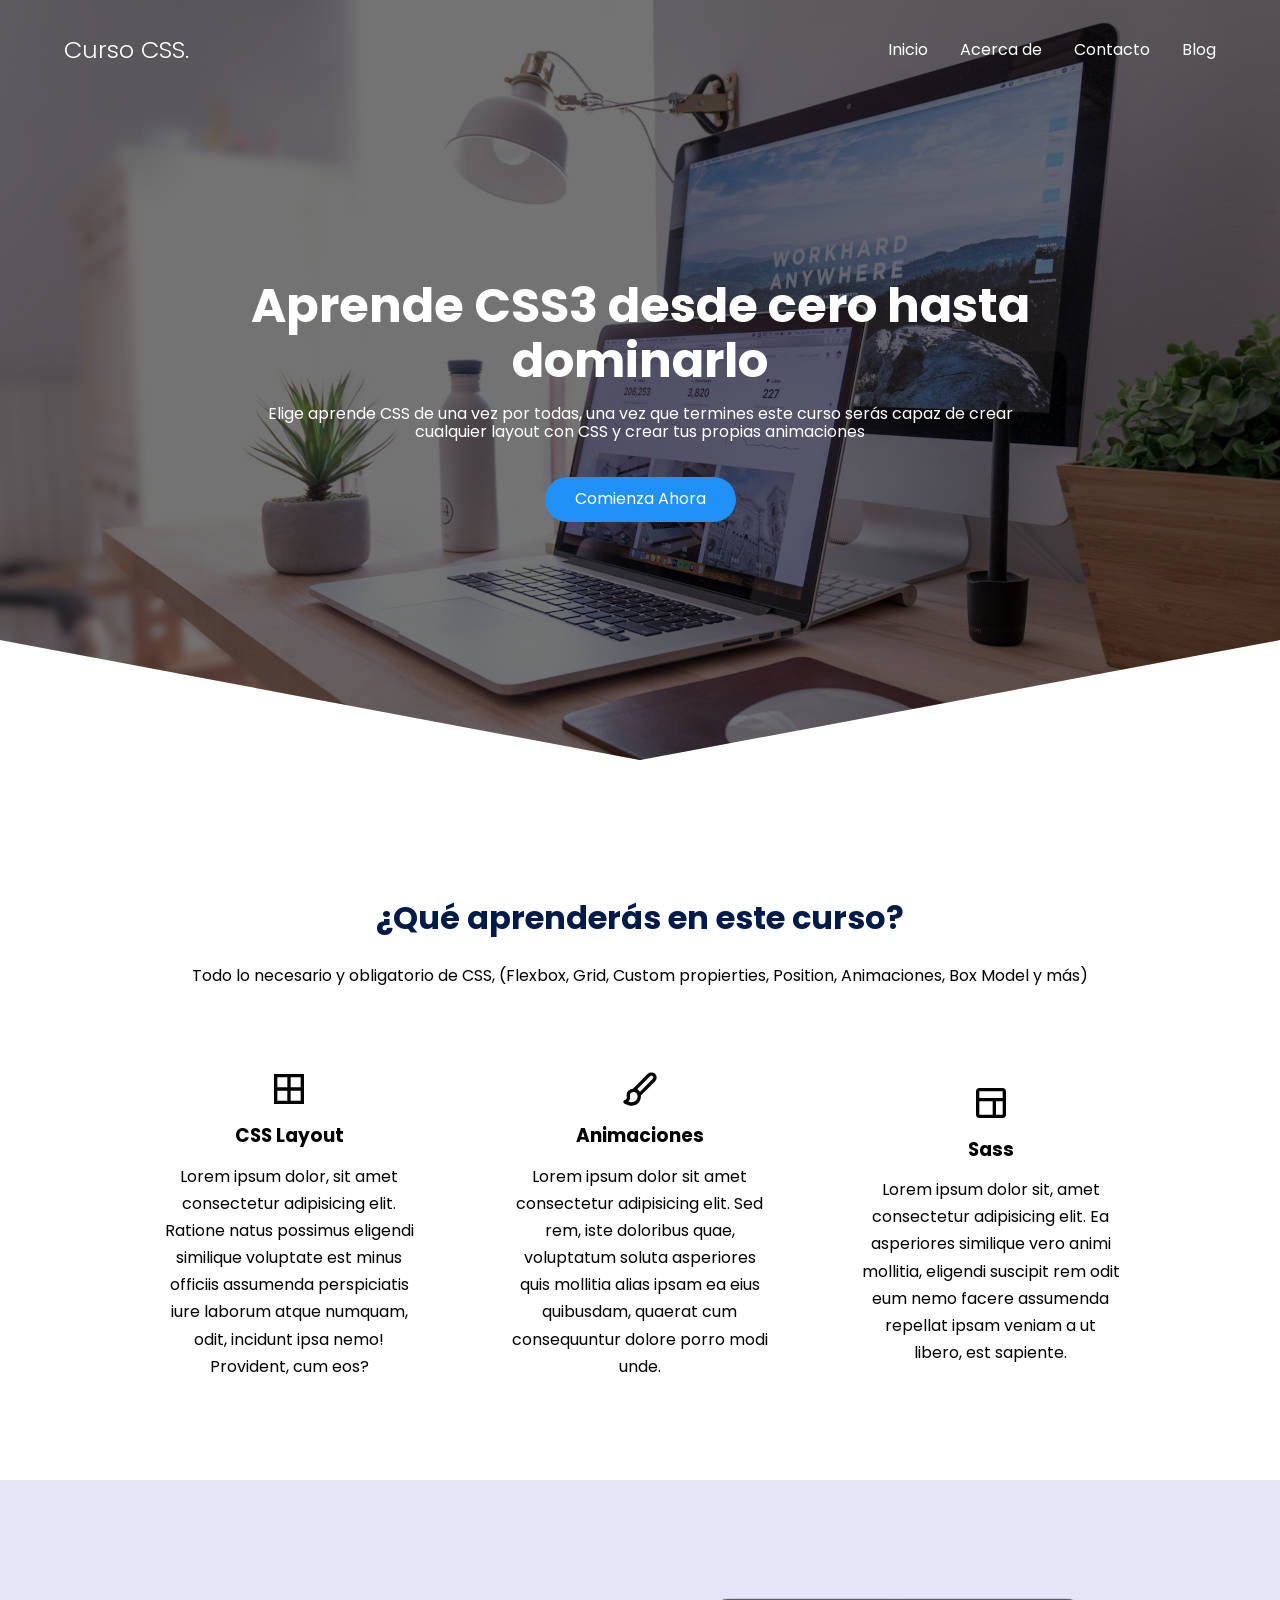
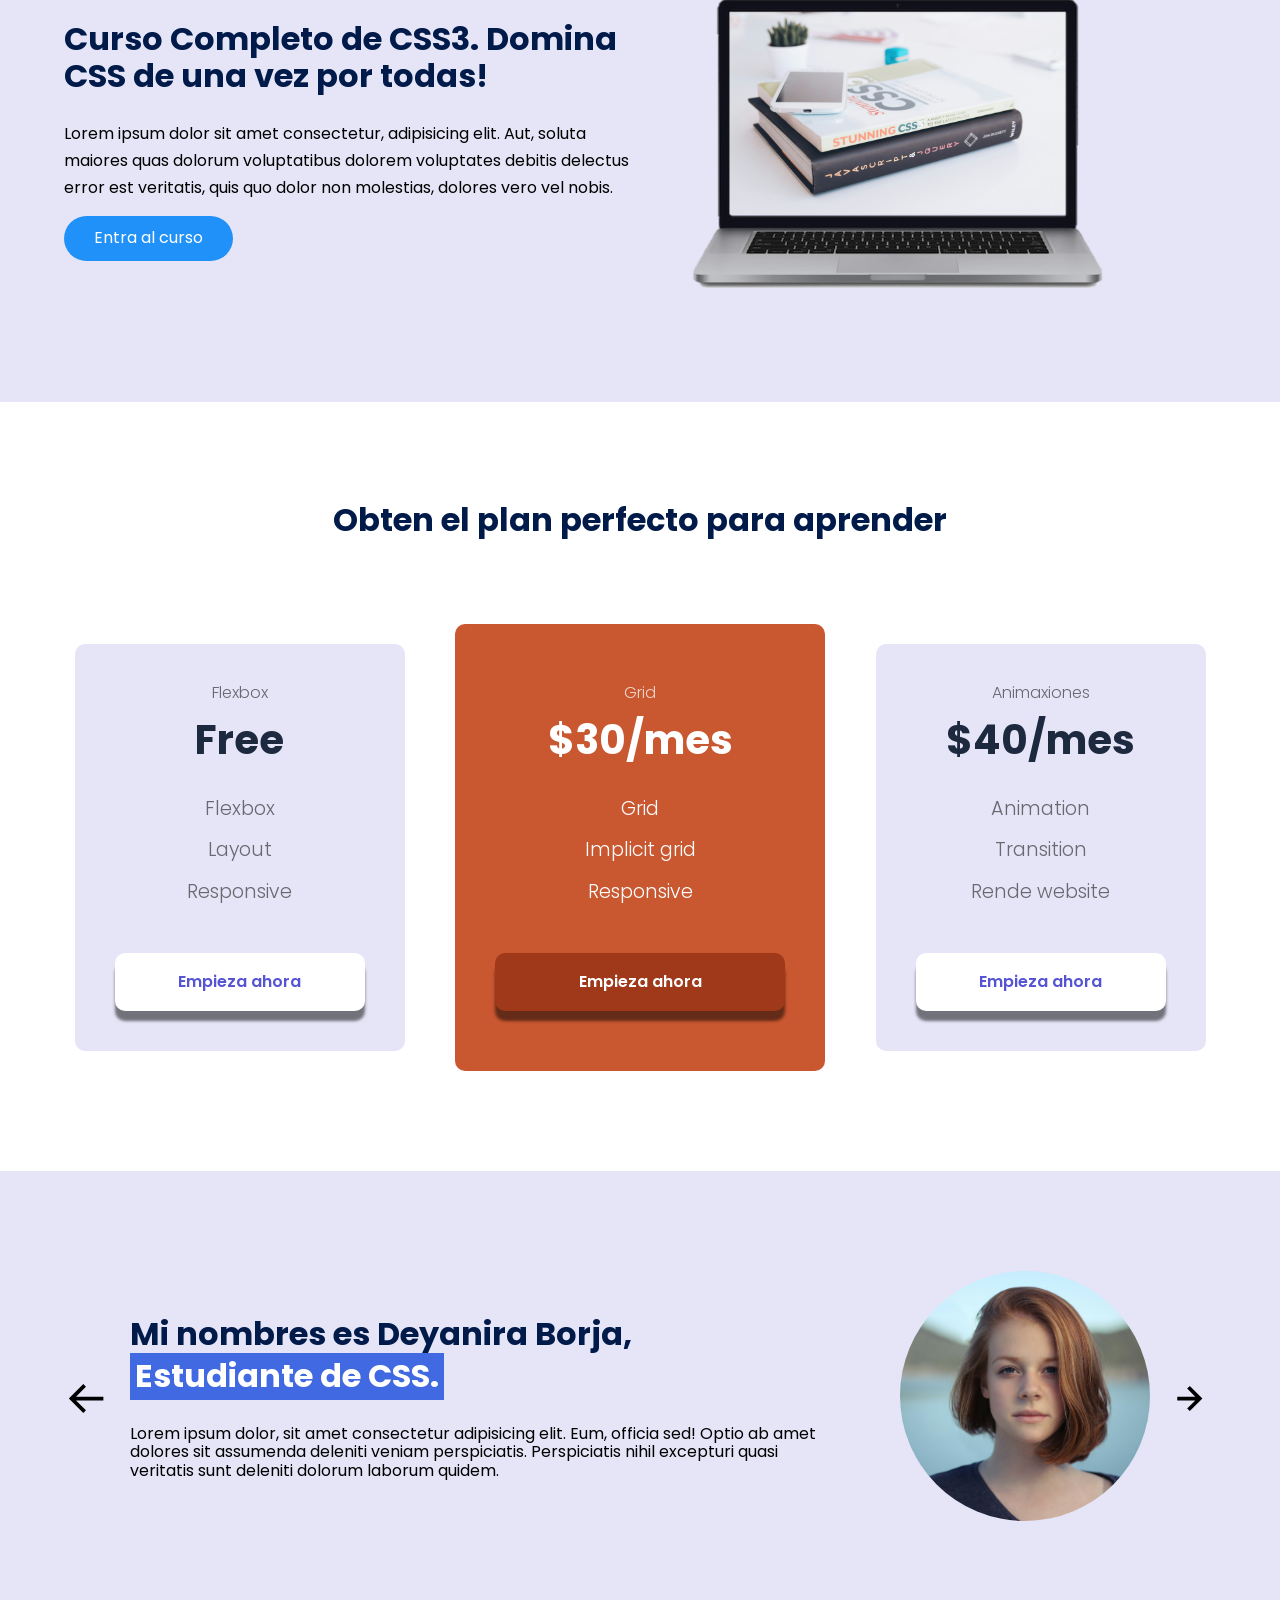
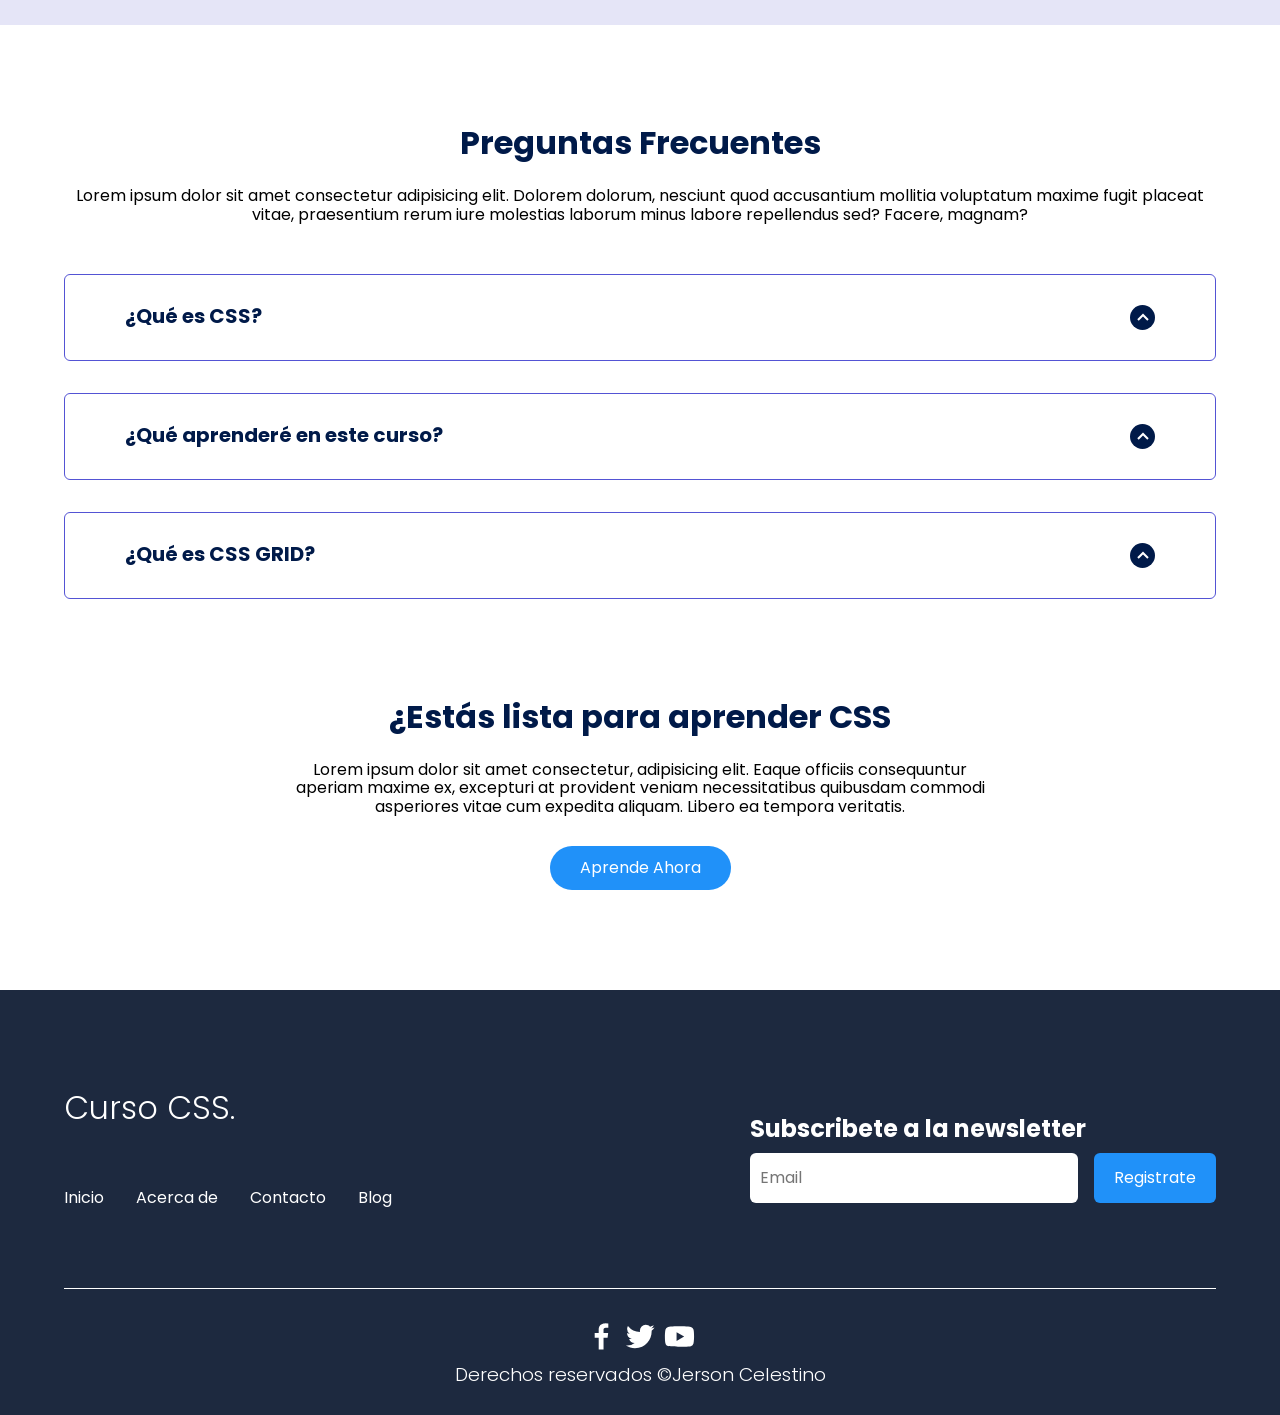
<file: index.html>
<!DOCTYPE html>
<html lang="es">
<head>
    <meta charset="UTF-8">
    <meta http-equiv="X-UA-Compatible" content="IE-edge">
    <meta name="viewport" content="width=device-width, initial-scale=1.0">
    <title>Curso CSS</title>
    <link rel="shortcut icon" href="./images/favicon.png" type="image/x-icon">
    <link rel="stylesheet" href="./css/normalize.css">
    <link rel="stylesheet" href="./css/estilos.css">

    <meta name="theme-color" content="#2091f9"><!-- Permite cambiar el color de la pestaña en dispositivos móviles -->
    
    <!-- Primary Meta Tags -->
    <!-- El title y desciptión serán nuestros elementos con que apareceran cuando alguien busque nuestra página web desde el navegador -->
    <meta name="title" content="Aprende CSS DESDE CERO" />
    <meta name="description" content="Esta es una descripción acerca de la temática que te aparecerá." />
    
    <!-- Open Graph / Facebook -->
    <meta property="og:type" content="website" />
    <meta property="og:url" content="https://jersoncelestino.github.io/" />
    <meta property="og:title" content="Aprende CSS DESDE CERO" />
    <meta property="og:description" content="Esta es una descripción acerca de la temática que te aparecerá." />
    <meta property="og:image" content="https://jersoncelestino/images/computer.jpg" />
    
    <!-- Twitter -->
    <meta property="twitter:card" content="summary_large_image" />
    <meta property="twitter:url" content="https://jersoncelestino.github.io/" />
    <meta property="twitter:title" content="Aprende CSS DESDE CERO" />
    <meta property="twitter:description" content="Esta es una descripción acerca de la temática que te aparecerá." />
    <meta property="twitter:image" content="https://jersoncelestino/images/computer.jpg" />
    

</head>
<body>
    <header class="hero">
        <nav class="nav container">
            <div class="nav__logo">
                <h2 class="nav__title">Curso CSS.</h2>
            </div>

            <ul class="nav__link nav__link--menu">
                <li class="nav__items">
                    <a href="#" class="nav__links">Inicio</a>
                </li>
                <li class="nav__items">
                    <a href="#" class="nav__links">Acerca de</a>
                </li>
                <li class="nav__items">
                    <a href="#" class="nav__links">Contacto</a>
                </li>
                <li class="nav__items">
                    <a href="#" class="nav__links">Blog</a>
                </li>

                <img src="./images/close.svg" class="nav__close">
            </ul>
            
            <div class="nav__menu">
                <img src="./images/menu.svg" class="nav__img">
            </div>

        </nav>

        <section class="hero__container container">
            <h1 class="hero__title">Aprende CSS3 desde cero hasta dominarlo</h1>
            <p class="hero__paragraph">Elige aprende CSS de una vez por todas, una vez que termines este curso serás capaz de crear cualquier layout con CSS y crear tus propias animaciones</p>
            <a href="#" class="cta">Comienza Ahora</a>
        </section>

    </header>
    <main>
        <section class="container about">
            <h2 class="subtitle">¿Qué aprenderás en este curso?</h2>
            <p class="about__paragraph">Todo lo necesario y obligatorio de CSS, (Flexbox, Grid, Custom propierties, Position, Animaciones, Box Model y más)</p>

            <div class="about__main">
                <article class="about__icons">
                    <img src="./images/shapes.svg" class="about__icon">
                    <h3 class="about__title">CSS Layout</h3>
                    <p class="about__paragraph">Lorem ipsum dolor, sit amet consectetur adipisicing elit. Ratione natus possimus eligendi similique voluptate est minus officiis assumenda perspiciatis iure laborum atque numquam, odit, incidunt ipsa nemo! Provident, cum eos?</p>
                </article>
                <article class="about__icons">
                    <img src="./images/paint.svg" class="about__icon">
                    <h3 class="about__title">Animaciones</h3>
                    <p class="about__paragraph">Lorem ipsum dolor sit amet consectetur adipisicing elit. Sed rem, iste doloribus quae, voluptatum soluta asperiores quis mollitia alias ipsam ea eius quibusdam, quaerat cum consequuntur dolore porro modi unde.</p>
                </article>
                <article class="about__icons">
                    <img src="./images/Mockup.svg" class="about__icon">
                    <h3 class="about__title">Sass</h3>
                    <p class="about__paragraph">Lorem ipsum dolor sit, amet consectetur adipisicing elit. Ea asperiores similique vero animi mollitia, eligendi suscipit rem odit eum nemo facere assumenda repellat ipsam veniam a ut libero, est sapiente.</p>
                </article>
            </div>
        </section>
        <section class="knowledge">
            <div class="knowledge__container container">
                <div class="knowledge__texts">
                    <h2 class="subtitle">Curso Completo de CSS3. Domina CSS de una vez por todas!</h2>
                    <p class="knowledge__paragrah">Lorem ipsum dolor sit amet consectetur, adipisicing elit. Aut, soluta maiores quas dolorum voluptatibus dolorem voluptates debitis delectus error est veritatis, quis quo dolor non molestias, dolores vero vel nobis.</p>
                    <a href="#" class="cta">Entra al curso</a>
                </div>
                <figure class="knowledge__picture">
                    <img src="./images/macbook.png" class="knowledge__img">
                </figure>
            </div>
        </section>
        <section class="price container">
            <h2 class="subtitle">Obten el plan perfecto para aprender</h2>
            <div class="price__table">
                <div class="price__element">
                    <p class="price__name">Flexbox</p>
                    <h3 class="plan__price">Free</h3>
                    <div class="price__items">
                        <p class="price__features">Flexbox</p>
                        <p class="price__features">Layout</p>
                        <p class="price__features">Responsive</p>
                    </div>
                    <a href="#" class="price__cta">Empieza ahora</a>
                </div>
                <div class="price__element price__element--best">
                    <p class="price__name">Grid</p>
                    <h3 class="plan__price">$30/mes</h3>
                    <div class="price__items">
                        <p class="price__features">Grid</p>
                        <p class="price__features">Implicit grid</p>
                        <p class="price__features">Responsive</p>
                    </div>
                    <a href="#" class="price__cta">Empieza ahora</a>
                </div>
                <div class="price__element">
                    <p class="price__name">Animaxiones</p>
                    <h3 class="plan__price">$40/mes</h3>
                    <div class="price__items">
                        <p class="price__features">Animation</p>
                        <p class="price__features">Transition</p>
                        <p class="price__features">Rende website</p>
                    </div>
                    <a href="#" class="price__cta">Empieza ahora</a>
                </div>
            </div>
        </section>
        <section class="testimony">
            <div class="testimony__container container">
                <img src="./images/leftarrow.svg" class="testimony__arrow" id="before">

                <section class="testimony__body testimony__body--show" data-id="1">
                    <div class="testimony__texts">
                        <h2 class="subtitle">Mi nombres es Deyanira Borja, <span class="testimony__course">Estudiante de CSS. </span></h2>
                        <p class="testimony__review">Lorem ipsum dolor, sit amet consectetur adipisicing elit. Eum, officia sed! Optio ab amet dolores sit assumenda deleniti veniam perspiciatis. Perspiciatis nihil excepturi quasi veritatis sunt deleniti dolorum laborum quidem.</p>
                    </div>
                    <figure class="testimony__picture">
                        <img src="./images/face01.jpg" class="testimony__img">
                    </figure>
                </section>
                <section class="testimony__body" data-id="2">
                    <div class="testimony__texts">
                        <h2 class="subtitle">Mi nombres es Miguel Fuentes, <span class="testimony__course">Estudiante de CSS.</span> </h2>
                        <p class="testimony__review">Lorem ipsum dolor sit amet consectetur adipisicing elit. Eaque odio, incidunt laboriosam aspernatur odit aperiam magnam! Similique saepe, numquam molestias temporibus ullam neque voluptatem velit voluptate error, porro maxime debitis!</p>
                    </div>
                    <figure class="testimony__picture">
                        <img src="./images/face02.jpg" class="testimony__img">
                    </figure>
                </section>
                <section class="testimony__body" data-id="3">
                    <div class="testimony__texts">
                        <h2 class="subtitle">Mi nombres es Luis Casas, <span class="testimony__course">Estudiante de CSS. </span></h2>
                        <p class="testimony__review">Lorem ipsum dolor, sit amet consectetur adipisicing elit. Tenetur accusantium cum enim consequatur quae sapiente, vero deserunt magni quam quia, maxime illum doloribus reprehenderit consectetur nihil nisi dolores debitis corporis?</p>
                    </div>
                    <figure class="testimony__picture">
                        <img src="./images/face03.jpg" class="testimony__img">
                    </figure>
                </section>
                <section class="testimony__body" data-id="4">
                    <div class="testimony__texts">
                        <h2 class="subtitle">Mi nombres es Jerson Celestino, <span class="testimony__course">Estudiante de CSS. </span></h2>
                        <p class="testimony__review">Lorem ipsum dolor sit amet consectetur adipisicing elit. Fugit eius dolorum quis rerum, asperiores quo dolorem deserunt culpa voluptas, laborum beatae eaque voluptate atque, perferendis vero alias. Nostrum, perspiciatis ea?</p>
                    </div>
                    <figure class="testimony__picture">
                        <img src="./images/face04.jpg" class="testimony__img">
                    </figure>
                </section>                

                <img src="./images/rightarrow.svg" class="testimony__arrow" id="next">
            </div>
            

        </section>
        <section class="questions container">
            <h2 class="subtitle">Preguntas Frecuentes</h2>
            <p class="questions__paragraph">Lorem ipsum dolor sit amet consectetur adipisicing elit. Dolorem dolorum, nesciunt quod accusantium mollitia voluptatum maxime fugit placeat vitae, praesentium rerum iure molestias laborum minus labore repellendus sed? Facere, magnam?</p>
            <section class="questions__container">
                <article class="questions__padding">
                    <div class="questions__answer">
                        <h3 class="questinos__title">¿Qué es CSS?
                            <span class="questions__arrow">
                                <img src="./images/arrow.svg" class="questions__img">
                            </span>
                        </h3>
                        <p class="questions__show">Lorem ipsum, dolor sit amet consectetur adipisicing elit. Similique aliquid corporis magnam, error praesentium, nobis non aperiam, dolore voluptatibus nemo itaque iure mollitia assumenda reiciendis! Necessitatibus, omnis ratione. Voluptatibus, suscipit?</p>
                    </div>
                </article>
                <article class="questions__padding">
                    <div class="questions__answer">
                        <h3 class="questinos__title">¿Qué aprenderé en este curso?
                            <span class="questions__arrow">
                                <img src="./images/arrow.svg" class="questions__img">
                            </span>
                        </h3>
                        <p class="questions__show">Lorem, ipsum dolor sit amet consectetur adipisicing elit. Deserunt similique ut sunt atque, aspernatur reprehenderit id corrupti? At aperiam minus provident nemo nostrum culpa asperiores! Impedit cupiditate repudiandae natus accusamus!</p>
                    </div>
                </article>
                <article class="questions__padding">
                    <div class="questions__answer">
                        <h3 class="questinos__title">¿Qué es CSS GRID?
                            <span class="questions__arrow">
                                <img src="./images/arrow.svg" class="questions__img">
                            </span>
                        </h3>
                        <p class="questions__show">Lorem ipsum dolor sit amet consectetur, adipisicing elit. Adipisci quasi illum sequi repudiandae aut aliquam temporibus, delectus unde harum animi impedit vel velit cum, commodi tempore minus quam sunt. Nisi?</p>
                    </div>
                </article>
            </section>

            <section class="questions__offer">
                <h2 class="subtitle">¿Estás lista para aprender CSS</h2>
                <p class="questions__copy">Lorem ipsum dolor sit amet consectetur, adipisicing elit. Eaque officiis consequuntur aperiam maxime ex, excepturi at provident veniam necessitatibus quibusdam commodi asperiores vitae cum expedita aliquam. Libero ea tempora veritatis.
                </p>
                <a href="" class="cta">Aprende Ahora</a>
            </section>
        </section>
    </main>

    <footer class="footer">
        <section class="footer__container container">
            <nav class="nav nav--footer">
                <h2 class="footer__title">Curso CSS.</h2>
                <ul class="nav__link nav__link--footer">
                    <li class="nav__items">
                        <a href="#" class="nav__links">Inicio</a>
                    </li>
                    <li class="nav__items">
                        <a href="#" class="nav__links">Acerca de</a>
                    </li>
                    <li class="nav__items">
                        <a href="#" class="nav__links">Contacto</a>
                    </li>
                    <li class="nav__items">
                        <a href="#" class="nav__links">Blog</a>
                    </li>
                </ul>
            </nav>
            
            <form class="footer__form" action="https://formspree.io/f/mnnqnzzq" method="POST">
                <h2 class="footer__newsletter">
                    Subscribete  a la newsletter
                </h2>
                <div class="footer__inputs">
                    <input type="email" placeholder="Email" class="footer__input" name="email">
                    <input type="submit" value="Registrate" class="footer__submit">
                </div>
            </form>
        </section>

        <section class="footer__copy container">
            <div class="footer__social">
                <a href="#" class="footer__icons"><img src="./images/facebook.svg" class="footer__img"></a>
                <a href="#" class="footer__icons"><img src="./images/twitter.svg" class="footer__img"></a>
                <a href="#" class="footer__icons"><img src="./images/youtube.svg" class="footer__img"></a>
            </div>
            <h3 class="footer__copyright">Derechos reservados &copy;Jerson Celestino </h3>
        </section>
    </footer>


    <script src="./js/slider.js"></script>
    <script src="./js/questions.js"></script>
    <script src="./js/menu.js"></script>
</body>
</html>
</file>
<file: css/estilos.css>
@import url('https://fonts.googleapis.com/css2?family=Poppins:ital,wght@0,300;0,400;0,600;0,700;1,100&display=swap');

:root{
    --padding-container: 100px 0;
    --color-title: #001a49;
}

body{
    font-family: "Poppins", sans-serif;
}

.container{
    width: 90%;
    max-width: 1200px;
    margin: 0 auto;
    overflow: hidden;
    background-color: #0000;
    padding: var(--padding-container);
}
.hero{
    width: 100%;
    height: 100vh;
    min-height: 600px;
    max-height: 800px;
    position: relative;
    display: grid;
    grid-template-rows: 100px 1fr;
    color: #fff;

}
.hero::before{
    content: "";
    position: absolute;
    top: 0;
    left: 0;
    width: 100%;
    height: 100%;
    background-image: linear-gradient(180deg, #0000008c 0%, #0000008c 100%), url('../images/computer.jpg');
    background-size: cover;
    clip-path: polygon(0 0, 100% 0, 100% 80%, 50% 95%, 0 80%);
    z-index: -1;
}



.nav{
    --padding-container:0;
    height: 100%;
    display: flex;
    align-items: center;
}
.nav__title{
    font-weight: 300;
}
.nav__link{
    margin-left: auto;
    padding: 0;
    display: grid;
    grid-auto-flow: column;
    grid-auto-columns: max-content;
    gap: 2em

}
.nav__items{
    list-style: none;
}
.nav__links{
    color: #fff;
    text-decoration: none;
}
.nav__menu{
    margin-left: auto;
    cursor: pointer;
    display: none;
}
.nav__img{
    display: block;
    width: 30px;
}
.nav__close{
    display: var(--show, none);
}



.hero__container{
    max-width: 800px;
    --padding-container: 0;
    display: grid;
    grid-auto-rows: max-content;
    align-content: center;
    gap: 1em;
    padding-bottom: 100px;
    text-align: center;
}

.hero__title{
    font-size: 3rem;

}
.hero__paragraph{
    margin-bottom: 20px;
}
.cta{
    display: inline-block;
    background-color: #2091f9;
    justify-self: center;
    color: #fff;
    text-decoration: none;
    padding: 13px 30px;
    border-radius: 32px;

}

/*ABOUT*/

.about{
    text-align: center;

}

.subtitle{
    color: var(--color-title);
    font-size: 2rem;
    margin-bottom: 25px;
}
.about__paragraph{
    line-height: 1.7;
}
.about__main{
    padding-top: 80px;
    display: grid;
    width: 90%;
    margin: 0 auto;
    gap: 1em;
    overflow: hidden;
    grid-template-columns: repeat(auto-fit, minmax(260px, auto));
}
.about__icons{
    display: grid;
    gap: 1em;
    justify-items: center;
    width: 260px;
    overflow: hidden;
    margin: auto;
}
.about__icon{
    width: 40px;
}


/*knowledge*/
.knowledge{
    background-color: #e5e5f7;
    background-image:  radial-gradient(#444cf7 0.5px, transparent 0.5px), radial-gradient(#444cf7 0.5px, #e5e5f7 0.5px);
    background-size: 20px 20px;
    background-position: 0 0,10px 10px;
    overflow: hide;
}
.knowledge__container{
    display: grid;
    grid-template-columns: 1fr 1fr;
    gap: 1em;
    align-items: center;

}
.knowledge__picture{
   max-width: 500px;

}
.knowledge__paragrah{
    line-height: 1.7;
    margin-bottom: 15px;
}
.knowledge__img{
    width: 100%;
    display: block;
}

/*price*/

.price{
    text-align: center;
}
.price__table{
    padding-top: 60px;
    display: flex;
    flex-wrap: wrap;
    gap: 2.5em;
    justify-content: space-evenly;
    align-items: center;
}
.price__element{
    background-color: #e5e5f7;
    text-align: center;
    border-radius: 10px;
    width: 330px;
    padding: 40px;
    --color-plan: #696871;
    --color-price: #1D293F;
    --bg-cta: #fff;
    --color-cta: #5454D4;
    --color-items: #696871;
}
.price__name{
    color: var(--color-plan);
    margin-bottom: 15px;
    font-weight: 300;
}
.plan__price{
    font-size: 2.5rem;
    color: var(--color-price);
}
.price__items{
    margin-top: 35px;
    display: grid;
    gap: 1em;
    font-weight: 300;
    font-size: 1.2rem;
    margin-bottom: 50px;
    color: var(--color-items);
}
.price__cta{
    display: block;
    padding: 20px 0;
    border-radius: 10px;
    text-decoration: none;
    background-color: var(--bg-cta);
    font-weight: 600;
    color: var(--color-cta);
    box-shadow: 0 10px 3px rgba(0, 0, 0, 0.5);
}
.price__element--best{
    width: 370px;
    padding: 60px 40px;
    background-color: #c95730;
    --color-plan: rgb(255 255 255 / 75%);
    --color-price: #FFF;
    --bg-cta: #9f3919;
    --color-cta: #fff;
    --color-items: #fff;
}


/*testimony*/
.testimony{
    background-color: #e5e5f7;
}
.testimony__container{
    display: grid;
    grid-template-columns: 50px 1fr 50px;/*Estamos creando tres columndas porque son: imgen flecha a la izquieda, luego es toda la sección del testimoni y tercero es la flecha a la derecha*/
    gap: 1em;/*espaciado*/
    align-items: center;/*para centrar los elementos*/
}
.testimony__body{
    display: grid;
    grid-template-columns: 1fr max-content;
    justify-content: space-between;/*quiero que el contenido se vaya a las esquinas*/
    align-items: center;/*centrado vertical*/
    gap: 2em;
    grid-column: 2/3;
    grid-row: 1/2;
    opacity: 0;
    pointer-events: none;/*para no pasar el mouse y no seleccionarlos*/
}
.testimony__body--show{
    pointer-events: unset;/*para que vaya a la propiedad original y solo se muestre esa clase*/
    opacity: 1;
    transition: opacity 1.5s ease-in-out;
}
.testimony__img{
    width: 250px;
    height: 250px;
    border-radius: 50%;
    object-fit: cover;
    object-position: 50% 30%;
}
.testimony__texts{
    max-width: 700px;
}
.testimony__course{
    background-color: royalblue;
    color: #fff;
    display: inline-block;
    padding: 5px;
}
.testimony__arrow{
    width: 90%;
}


/*questions*/
.questions{
    text-align: center;
}
.questions__container{
    display: grid;
    gap: 2em;
    padding-top: 50px;
    padding-bottom: 100px;
}
.questions__padding{
    padding: 0;
    transition: padding .3s;
    border: 1px solid #5454D4;
    border-radius: 6px;
}
.questions__padding--add{
    padding-bottom: 30px;
}
.questions__answer{
    padding: 0 30px 0 30px;
    overflow: hidden;
}
.questinos__title{
    text-align: left;
    display: flex;
    font-size: 20px;
    padding: 30px 30px;
    cursor: pointer;
    color: var(--color-title);
    justify-content: space-between;


}
.questions__arrow{
    border-radius: 50%;
    background-color: var(--color-title);
    width: 25px;
    height: 25px;
    display: flex;
    justify-content: center;
    align-items: center;
    align-self: flex-end;
    margin-left: 10px;
    transition: transform .3s;
}
.questions__arrow--rotate{
    transform: rotate(180deg);
}
.questions__show{
    text-align: left;
    height: 0;
    transition: height .3s;
}
.questions__img{
    display: block;
}
.questions__copy{
    width: 60%;
    margin: 0 auto;
    margin-bottom: 30px;
}
.footer{
    background-color: #1D293F;
}
.footer__title{
    font-weight: 300;
    font-size: 2rem;
    margin-bottom: 30px;
}
.footer__title, .footer__newsletter{
    color: #FFF
}
.footer__container{
    display: flex;
    justify-content: space-between;
    align-items: center;
    border-bottom: 1px solid #FFF;
    padding-bottom: 60px;
}
.nav--footer{
    padding-bottom: 20px;
    display: grid;
    gap: 2em;
    grid-auto-flow: row;
    height: 100%;

}
.nav__link--footer{
    display: flex;
    margin: 0;
    margin-right: 20px;
    flex-wrap: wrap;
}
.footer__inputs{
    margin-top: 10px;
    display: flex;
    overflow: hidden;

}
.footer__input{
    background-color: #FFF;
    height: 50px;
    display: block;
    padding-left: 10px;
    border-radius: 6px;
    font-size: 1rem;
    outline: none;
    border: none;
    margin-right: 16px;
}
.footer__submit{
    margin-left: auto;
    display: inline-block;
    height: 50px;
    padding: 0 20px;
    background-color: #2091f9;
    border: none;
    font-size: 1rem;
    color: #FFF;
    border-radius: 6px;
    cursor: pointer;
}
.footer__copy{
    --padding-container: 30px 0;
    text-align: center;
    color: #FFF;
}
.footer__copyright{
    font-weight: 300;
}
.footer__icons{
    display: inline-flex;
    margin-bottom: 10px;
}
.footer__img{
    width: 35px;
}

/*MEDIA QUERIES: para dispositivos móviles*/


/*Loq q me indica la siguiente media es que 
a partir de los 800 px yo quiero cambiar el 
layout*/
@media (max-width:800px){
    .nav__menu{
        display: block;
    }
    .nav__link--menu{
        position: fixed;
        background-color: #000;
        top:0;
        left: 0;
        height: 100%;
        width: 100%;
        display: flex;
        flex-direction: column;
        justify-content: space-evenly;
        align-items: center;
        z-index: 100;
        opacity: 0;
        pointer-events: none;
        transition: .7s opacity;
    }
    
    .nav__link--show{
        --show: block;
        opacity:1 ;
        pointer-events: unset;
    }

    .nav__close{
        position: absolute;
        top: 30px;
        right: 30px;
        width: 30px;
        cursor: pointer;
    }

    .hero__title{
        font-size: 2.5rem;
    }

    .about__main{
        gap: 2em;
    }

    .about__icons:last-of-type{
        grid-column: 1/-1;
    }

    
    .knowledge__container{
        grid-template-columns: 1fr;
        grid-template-rows: max-content 1fr;
        gap: 3em;   
        text-align: center;
    }

    .knowledge__picture{
        grid-row: 1/2;
        justify-self: center;
    }

    .testimony__container{
        grid-template-columns: 30px 1fr 30px;

    }

    .testimony__body{
        grid-template-columns: 1fr;
        grid-template-rows: max-content max-content;
        gap:3em;
        justify-items: center;
    }

    .testimony__img{
        width: 200px;
        height: 200px;
    }

    .questions__copy{
        width: 100%;
    }

    .footer__container{
        flex-wrap: wrap;/*aqui leindicamos que si en un punto los elementos ya no caben en una linea, entonces uqe se se desbord een otra linea*/

    }
    .nav--footer{
        width: 100%;
        justify-items: center;
    }
    .nav__link--footer{
        width: 100%;
        justify-content: space-evenly;
        margin: 0;
    }

    .footer__form{
        width: 100%;
        justify-content: space-evenly;
    }
    .footer__input{
        flex: 1;/*para que ocupe la casilla todo el espacio sobrante*/
    }

}

@media (max-width:600px){
    .hero__title{
        font-size: 2rem;
    }
    .hero__paragraph{
        font-size: 1rem;
    }
    .subtitle{
        font-size: 1.8rem;
    }
    .price__element{
        width: 90%;
    }
    .price__element--best{
        width: 90%;
        padding: 40px;
    }
    .price__price{
        font-size: 2rem;
    }
    .testimony{
        --padding-container: 60px 0;
    }
    .testimony__container{
        grid-template-columns: 28px 1fr 28px;
        gap: .9em;
    }
    .testimony__arrow{
        width: 100%;
    }
    .testimony__course{
        margin-top: 15px;
    }
    .questions__title{
        font-size: 1rem;
    }
    .footer__title{
        justify-self: start;
        margin: 15px;
    }
    .nav--footer{
        padding-bottom: 60px;
    }
    .nav__link--footer{
        justify-content: space-between;/*Para que se peguen a las esquinas*/
    }
    .footer__inputs{
        flex-wrap: wrap;
    }
    .footer__input{
        flex-basis: 100%;
        margin: 0;
        margin-bottom: 16px;
    }
    .footer__submit{
        margin: 0;
        width: 100%;
    }
}
</file>
